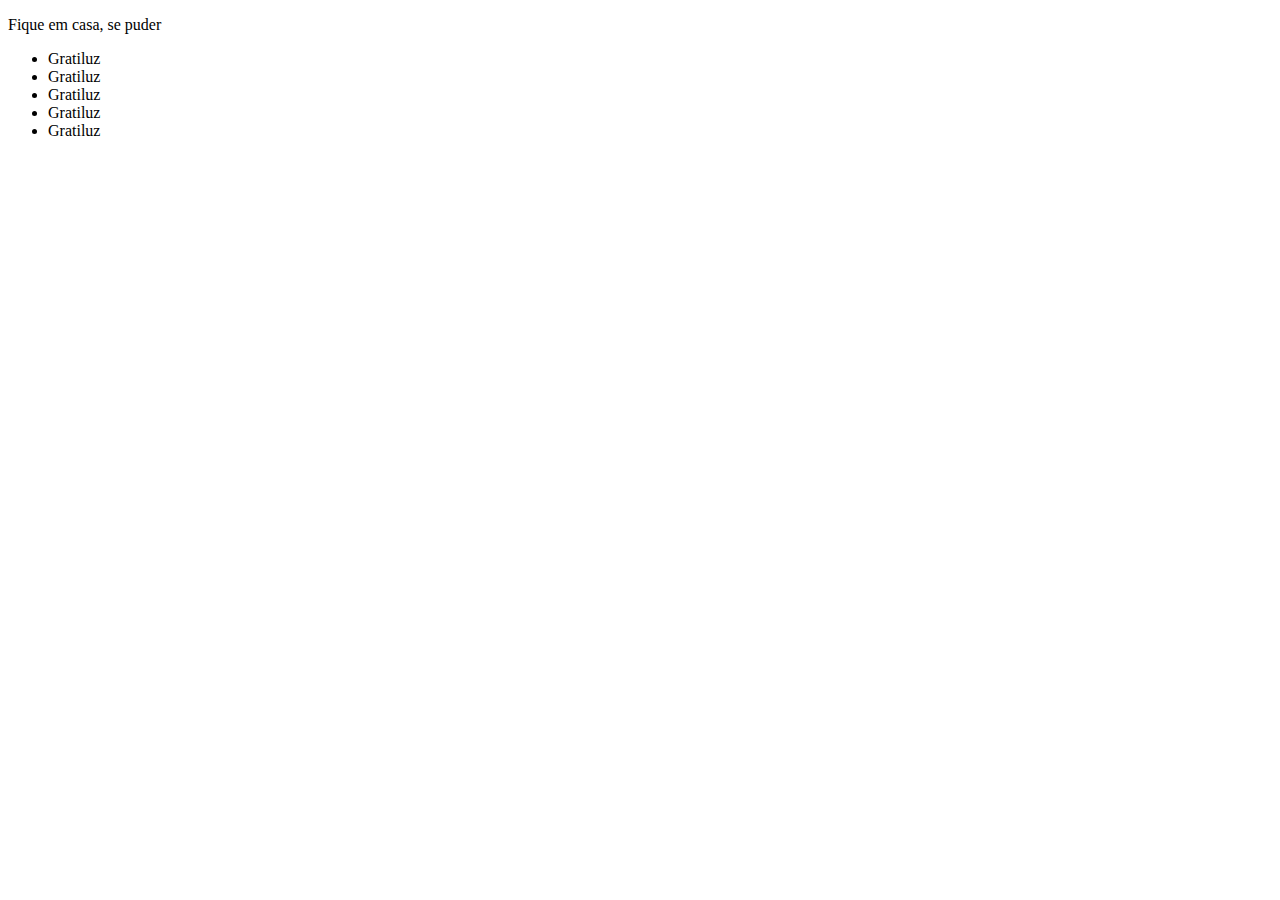
<file: d3-udemy/3-fundamentals/index.html>
<!DOCTYPE html>
<html lang="en">
<head>
  <meta charset="UTF-8">
  <meta http-equiv="X-UA-Compatible" content="IE=edge">
  <meta name="viewport" content="width=device-width, initial-scale=1.0">
  <title>Primeira aula</title>
</head>
<body>
  <p>Fique em casa, se puder</p>
  <ul>
    <li>Gratiluz</li>
    <li>Gratiluz</li>
    <li>Gratiluz</li>
    <li>Gratiluz</li>
    <li>Gratiluz</li>
  </ul>
  <script src="https://d3js.org/d3.v6.js"></script>
  <script src="app.js"></script>
</body>
</html>
</file>
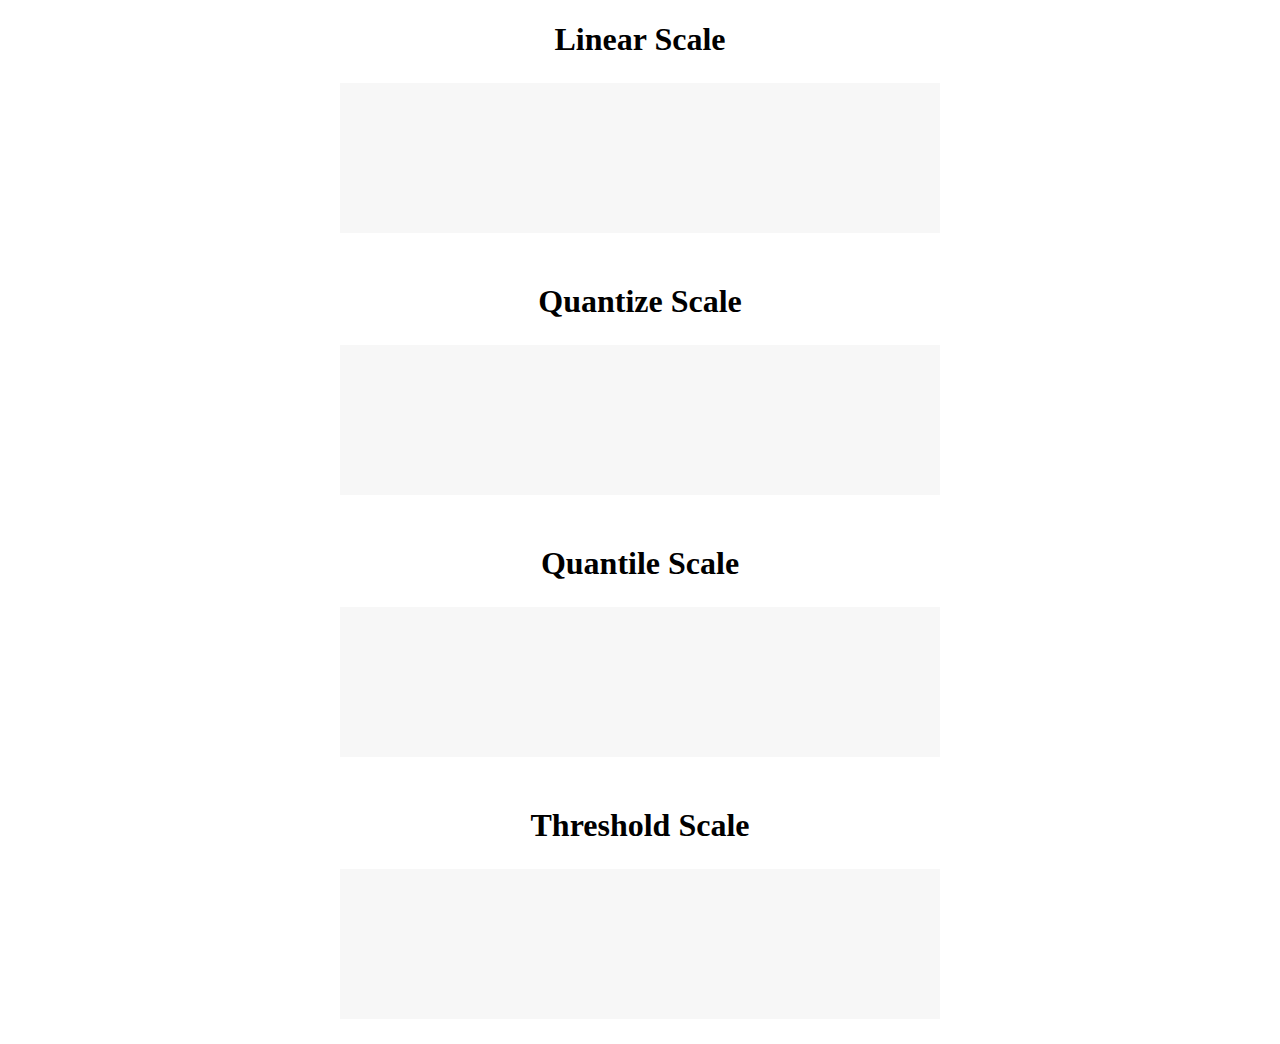
<file: d3-udemy/5-scales/index.html>
<!DOCTYPE html>
<html lang="en">

<head>
  <meta charset="UTF-8">
  <meta name="viewport" content="width=device-width, initial-scale=1.0">
  <title>D3 Heatmap</title>
  <link rel="stylesheet" type="text/css" href="style.css" />
</head>

<body>
  <h1>Linear Scale</h1>
  <div class="chart" id="heatmap1"></div>

  <h1>Quantize Scale</h1>
  <div class="chart" id="heatmap2"></div>

  <h1>Quantile Scale</h1>
  <div class="chart" id="heatmap3"></div>

  <h1>Threshold Scale</h1>
  <div class="chart" id="heatmap4"></div>

  <script src="https://d3js.org/d3.v6.min.js"></script>
  <script src="app.js"></script>
</body>

</html>
</file>
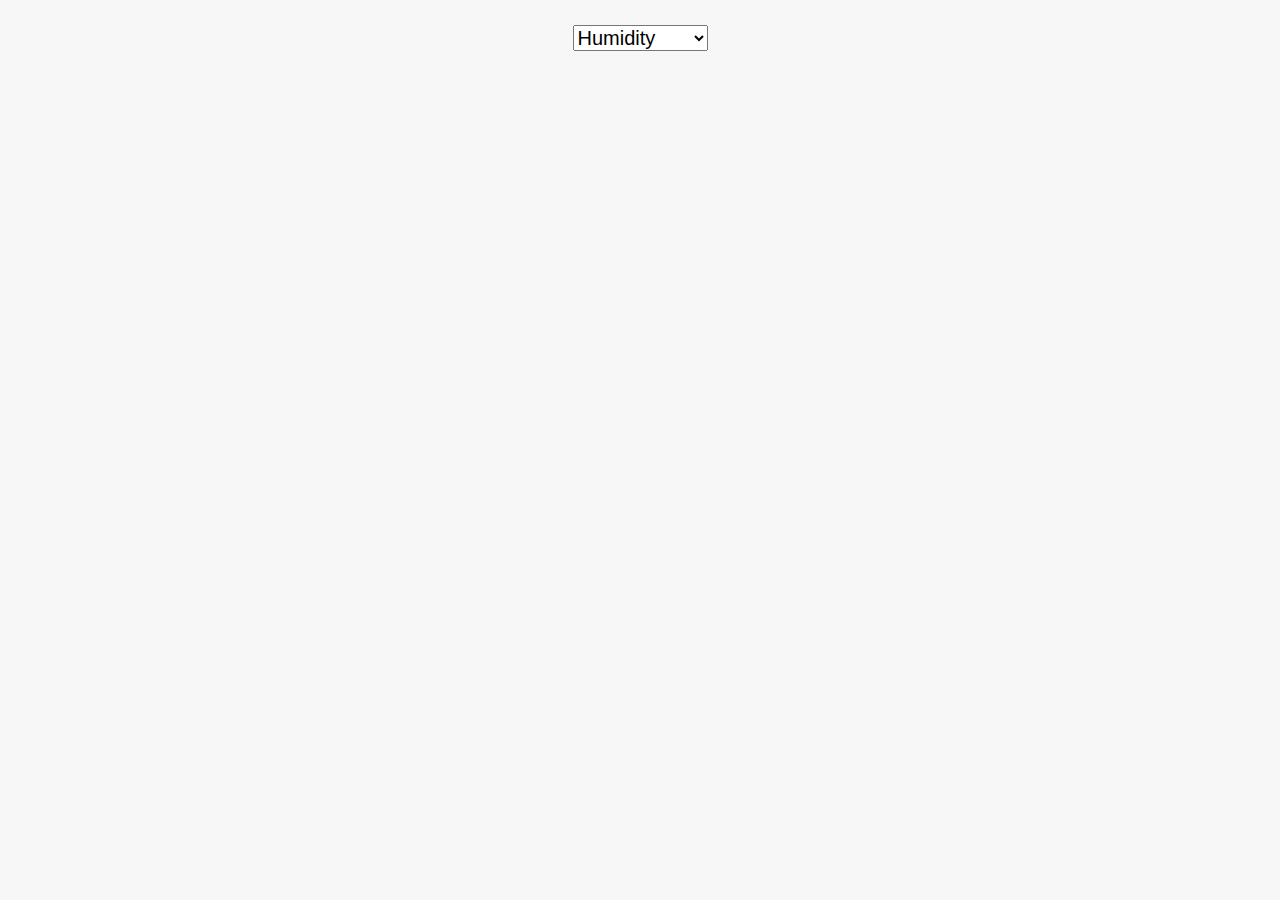
<file: d3-udemy/6-histogram/index.html>
<!DOCTYPE html>
<html lang="en">

<head>
  <meta charset="UTF-8">
  <meta name="viewport" content="width=device-width, initial-scale=1.0">
  <title>D3 Histogram</title>
  <link rel="stylesheet" type="text/css" href="style.css" />
</head>

<body>
  <select id="metric">
    <option value="humidity" selected>Humidity</option>
    <option value="temperature">Temperature</option>
    <option value="dewPoint">Dew Point</option>
    <option value="windSpeed">Wind Speed</option>
    <option value="cloudCover">Cloud Cover</option>
    <option value="ozone">Ozone</option>
  </select>

  <div id="chart"></div>

  <script src="https://d3js.org/d3.v6.js"></script>
  <script src="app.js"></script>
</body>

</html>
</file>
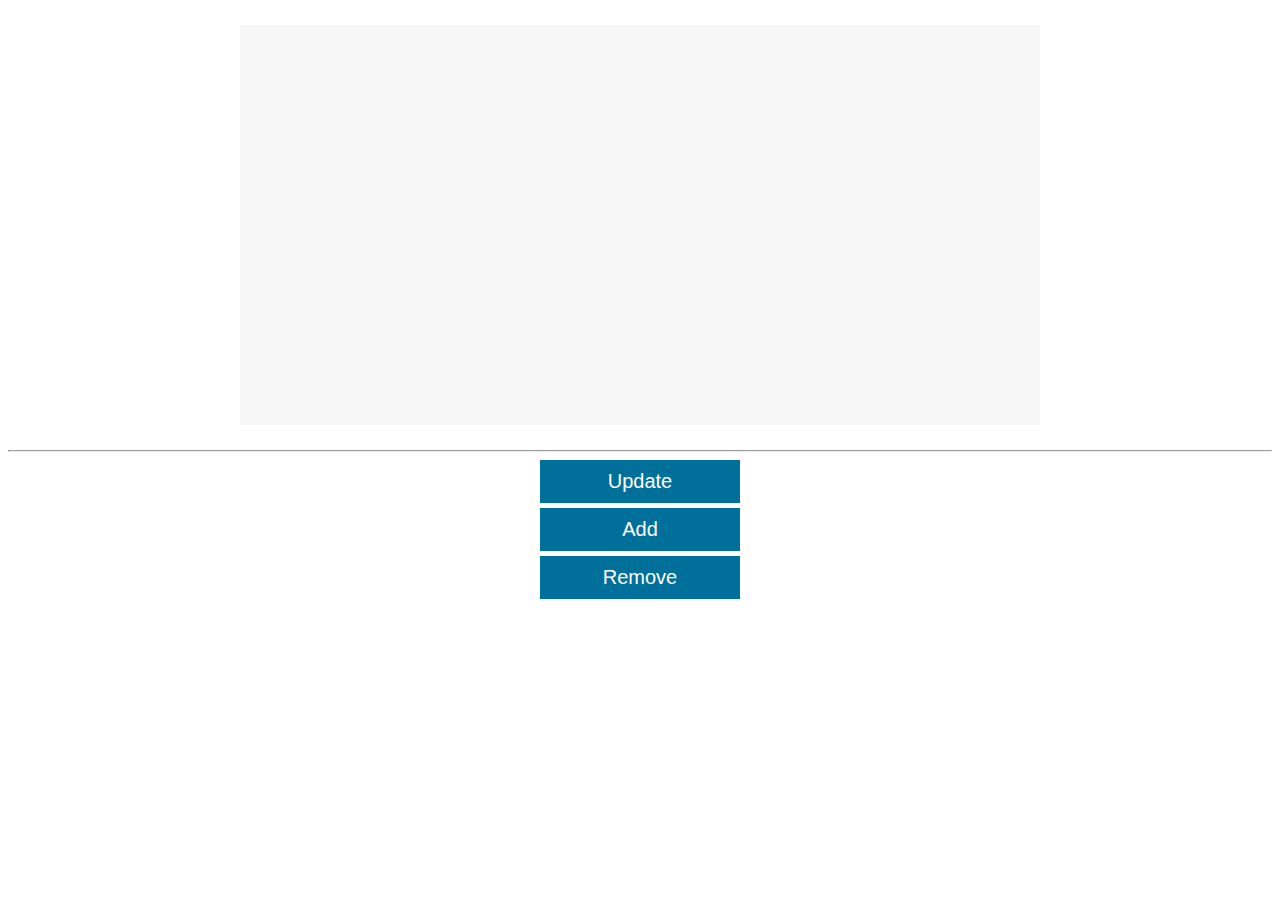
<file: d3-udemy/section-5-9-complete/index.html>
<!DOCTYPE html>
<html lang="en">
<head>
    <meta charset="UTF-8">
    <title>D3 Bar Chart</title>
    <link rel="stylesheet" type="text/css" href="style.css">
</head>
<body>
    <div id="chart"></div>
    <hr>
    <button type="button" class="update">Update</button>
    <button type="button" class="add">Add</button>
    <button type="button" class="remove">Remove</button>

    <script src="https://d3js.org/d3.v5.js"></script>
    <script src="app.js"></script>
</body>
</html>
</file>
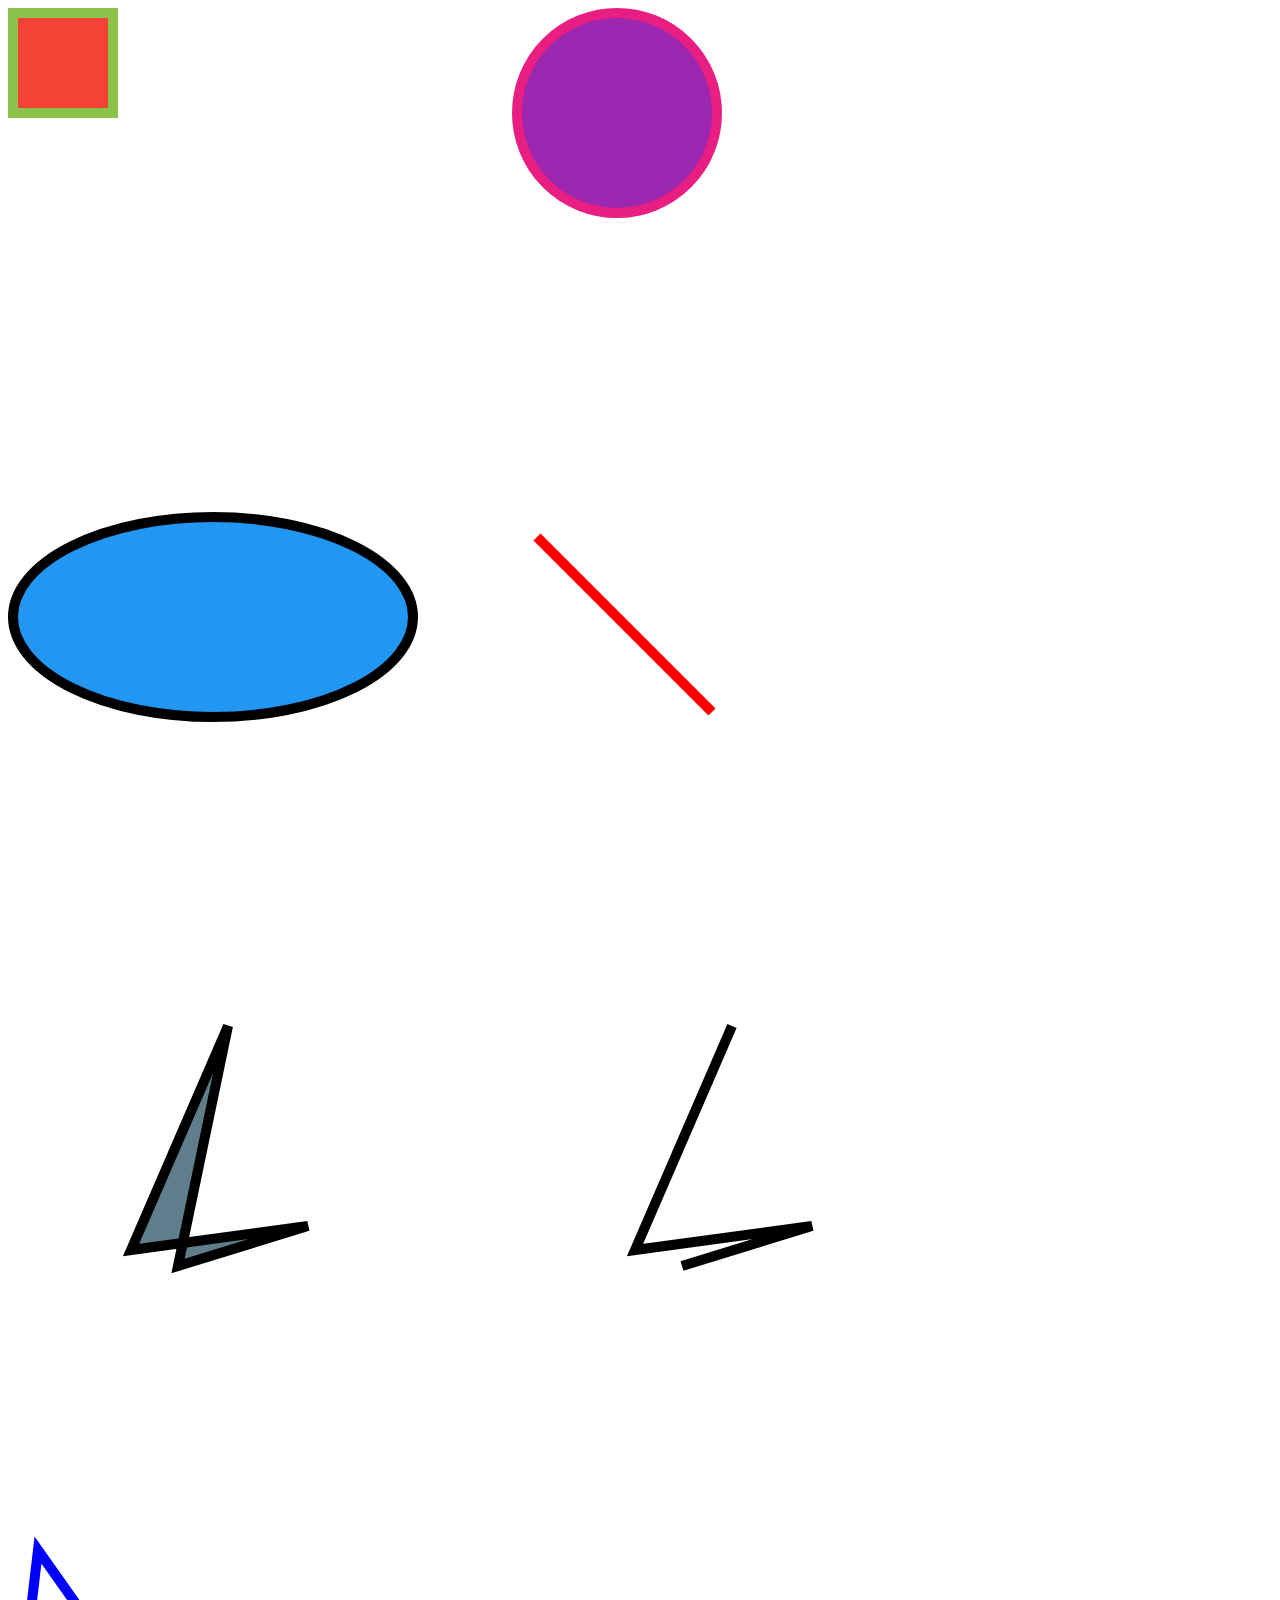
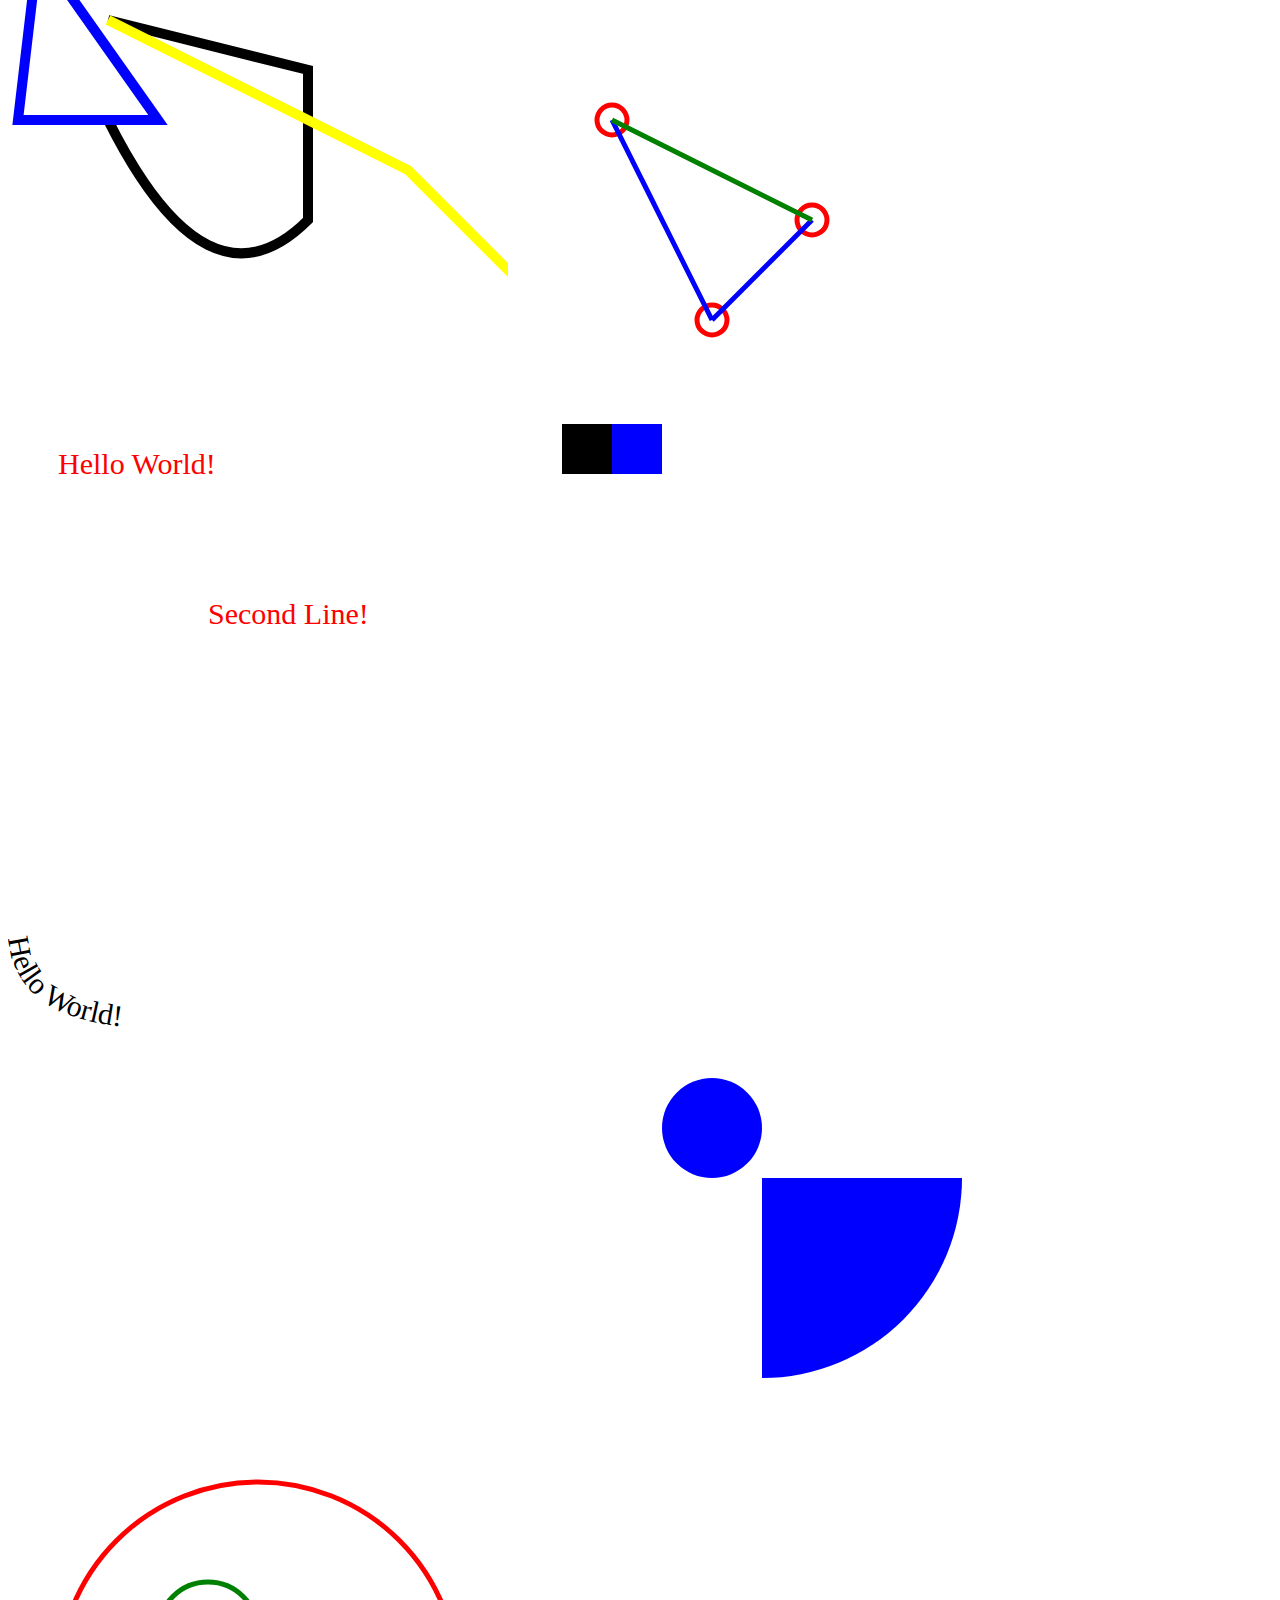
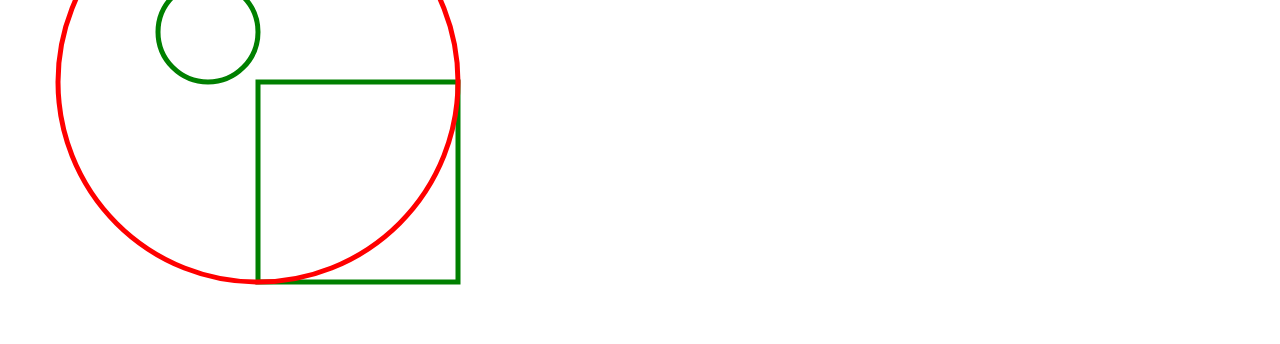
<file: d3-udemy/SVG/index.html>
<!DOCTYPE html>
<html lang="en">
<head>
  <meta charset="UTF-8">
  <title>SVG Examples</title>
</head>
<body>
  <svg width="500" height="500">
    <!-- Rectangle -->
    <rect
      width="100" height="100"
      fill="#F44336" stroke="#8BC34A"
      stroke-width="10" x="5" y="5">
    </rect>
  </svg>

  <svg width="500" height="500">
    <!-- stroke-width and position: since five pixels are going to be appearing outside of the circle on all sides, then we need to update the cx and cy attributes -->
    <circle
      r="100" cx="105" cy="105"
      fill="#9C27B0" stroke="#E91E83"
      stroke-width="10">
    </circle>
  </svg>

  <svg width="500" height="500">
    <ellipse
      rx="200" ry="100"
      cx="205" cy="105" fill="#2196F3"
      stroke="#000" stroke-width="10">
    </ellipse>
  </svg>

  <svg width="500" height="500">
    <line
      x1="25" y1="25"
      x2="200" y2="200"
      stroke-width="10" stroke="red">
    </line>
  </svg>

  <svg width="500" height="500">
    <!-- Polygons & Polylines -->
    <polygon
      points="220,10 123,234 300,210 170,250"
      fill="#607D8B" stroke="#000" stroke-width="10">
    </polygon>
  </svg>

  <svg width="500" height="500">
    <polyline
      points="220,10 123,234 300,210 170,250"
      stroke="#000" stroke-width="10" fill="none">
    </polyline>
  </svg>

  <svg width="500" height="500">
    <!-- Paths -->
    <!--
      Absolute commands
      M = Move to
      L = Line (draw a line to a certain coordinate)
      Z = Close de path
      Q = Quadratic curve
      Relative commands
      m l q
    -->
    <path
      d="
        M 100, 100
        L 300, 150
        L 300, 300
        Q 200, 400 100, 200
      "
      fill="none" stroke="#000"
      stroke-width="10">
    </path>

    <path
      d="
        M 150, 200
        L 30, 30
        L 10, 200
        Z
      "
      fill="none" stroke="blue"
      stroke-width="10">
    </path>

    <path
      d="
        m 100, 100
        l 300, 150
        l 300, 300
        q 200, 400 100, 200
      "
      fill="none" stroke="yellow"
      stroke-width="10">
    </path>
  </svg>

  <svg width="500" height="500">
    <!-- Quadratic Bezier Curve Visualization -->
    <circle r="15" fill="none" stroke-width="5"
            stroke="red" cx="300" cy="300"></circle>
    <circle r="15" fill="none" stroke-width="5"
            stroke="red" cx="200" cy="400"></circle>
    <circle r="15" fill="none" stroke-width="5"
            stroke="red" cx="100" cy="200"></circle>

    <line x1="300" y1="300" x2="200" y2="400"
          stroke-width="5" stroke="blue"></line>
    <line x1="200" y1="400" x2="100" y2="200"
          stroke-width="5" stroke="blue"></line>
    <line x1="300" y1="300" x2="100" y2="200"
          stroke-width="5" stroke="green"></line>
  </svg>

  <svg width="500" height="500">
    <!-- Text -->
    <!-- You have to add xlink since you're inside a SVG element -->
    <a xlink:href="https://google.com/" target="_blank">
      <text x="50" y="50" fill="red" font-size="30">
        Hello World!
        <tspan x="200" y="200">Second Line!</tspan>
      </text>
    </a>
  </svg>

  <svg width="500" height="500">
    <!-- Definitions, Groups, Markers -->
    <!-- The shapes defined in the definition element need an id -->
    <!-- Definitions are reusable -->
    <defs>
      <g id="rectangle">
        <rect width="50" height="50"></rect>
        <rect width="50" height="50" x="50" fill="blue"></rect>
      </g>
    </defs>

    <!-- Get the element from the definition -->
    <use xlink:href="#rectangle" x="50"></use>
  </svg>

  <svg width="500" height="500">
    <!-- Text Paths -->
    <defs>
      <path id="custom_text_path"
            d="M0,0 Q0,100 150,100"></path>
    </defs>
    <text x="10" y="100" stroke="#00" font-size="30">
      <textPath xlink:href="#custom_text_path">
          Hello World!
      </textPath>
    </text>
  </svg>

  <svg width="500" height="500">
    <!-- Clip Paths -->
    <!-- Clipping a shape means hidding certain portions of it. You set up a path and anything inside it will be shown -->
    <defs>
      <clipPath id="custom_clip_path">
        <rect x="250" y="250" width="200" height="200"></rect>
        <circle r="50" cx="200" cy="200"></circle>
      </clipPath>
    </defs>
    <circle cx="250" cy="250" clip-path="url(#custom_clip_path)"
            r="200" fill="blue"></circle>
  </svg>

  <svg width="500" height="500">
    <!-- Clip Path Visualization -->
    <rect x="250" y="250" width="200" height="200"
          fill="none" stroke="green" stroke-width="5"></rect>
    <circle cx="250" cy="250" stroke="red" stroke-width="5"
            r="200" fill="none"></circle>
    <circle r="50" cx="200" cy="200"
            fill="none" stroke="green" stroke-width="5"></circle>

  </svg>
</body>
</html>
</file>
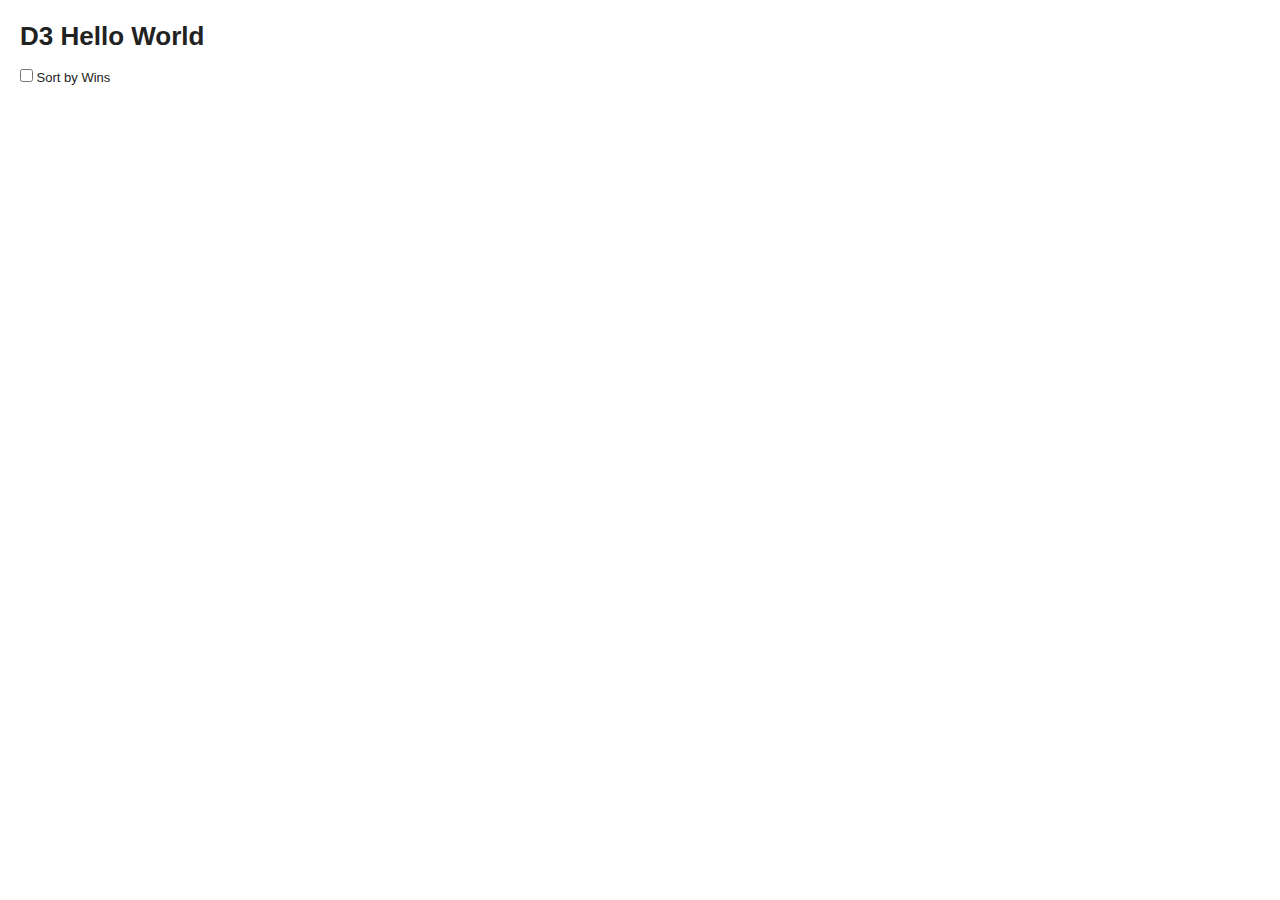
<file: d3_nfl_database.html>
<!doctype html>
<html>
<head>
  <meta charset="utf-8">
  <title>D3 Hello World</title>
  <meta name="viewport" content="width=device-width,initial-scale=1">
  <link rel="stylesheet" href="css/reset.css">
  <style>
    body {
      margin: 20px;
    }
    #vis {
      margin-bottom: 1em;
    }
  </style>
</head>
<body>
  <h1>D3 Hello World</h1>

  <div id="vis">
  </div>

  <label><input type="checkbox"> Sort by Wins</label>

  <script src="https://d3js.org/d3.v4.min.js"></script>
  <script>
    var dataset, bandScale, svg;

    d3.csv("data/nfl.csv", function(d){
      dataset = d;
      dataset.forEach(function(d,i){
        d.order = i;
      });
      createChart();
    });

    function createChart(){

      svg = d3.select("#vis")
              .append("svg");

      var w = 500, h = 100;

      var teams = dataset.map(function(d){
        return d.Team;
      });

      bandScale = d3.scaleBand()
                    .domain(teams)
                    .rangeRound([0, w])
                    .padding(0.1);

      var heightScale = d3.scaleLinear()
                          .domain([0, 16])
                          .range([0, h]);

      svg.attr("width", w)
         .attr("height", h);

      svg.selectAll("rect")
         .data(dataset)
         .enter()
         .append("rect")
         .attr("x", function(d){
          return bandScale(d.Team);
         })
         .attr("y", function(d){
          return h - heightScale(d.W);
         })
         .attr("width", function(d){
          return bandScale.bandwidth();
         })
         .attr("height", function(d){
          return heightScale(d.W);
         })
         .attr("fill", function(d){
          return d.Color;
         })
         .append("title")
         .text(function(d){ return d.Team; });
    }

    d3.select("input")
      .on("change", change);

    function change(){
      var sortComparer;

      if (this.checked) {
        // Sort by wins.
        sortComparer = function(a,b) {
          return b.W - a.W;
        };
      } else {
        // Sort by original order.
        sortComparer = function(a,b) {
          return a.order - b.order;
        };
      }

      dataset.sort(sortComparer);

      var teamOrder = dataset.map(function(d) {
        return d.Team;
      });

      bandScale.domain(teamOrder);

      svg.transition()
         .duration(500)
         .selectAll("rect")
         .delay(function(d,i){
          return i * 50;
         })
         .attr("x", function(d) {
          return bandScale(d.Team);
         });
    }
  </script>
</body>
</html>
</file>
<file: d3-udemy/5-scales/style.css>
h1 {
  text-align: center;
}

h1:not(:first-child) {
  margin-top: 50px;
}

.chart{
  width: 600px;
  height: 150px;
  background-color: #f7f7f7;
  margin: 25px auto;
}
</file>
<file: d3-udemy/6-histogram/style.css>
body{
  background-color: #f7f7f7;
}

#chart{
  margin: 25px auto;
  width: 800px;
}

.bar-labels{
  text-anchor: middle;
  font-size: 16px;
  font-family: sans-serif;
}

select {
  margin: 25px auto 0;
  display: block;
  font-size: 20px;
}

.mean-line {
  stroke: #d62828;
  stroke-dasharray: 6;
  stroke-width: 2px;
}
</file>
<file: d3-udemy/section-5-9-complete/style.css>
#chart{
    width: 800px;
    height: 400px;
    background-color: #f7f7f7;
    margin: 25px auto;
}
.bar{
    display: inline-block;
    width: 25px;
    height: 300px;
    background-color: #7ED26D;
    margin-right: 5px;
}
button{
    display: block;
    margin: 5px auto;
    padding: 10px;
    width: 200px;
    font-size: 20px;
    background-color: #00709b;
    color: #fff;
    border: none;
    outline: none;
}
</file>
